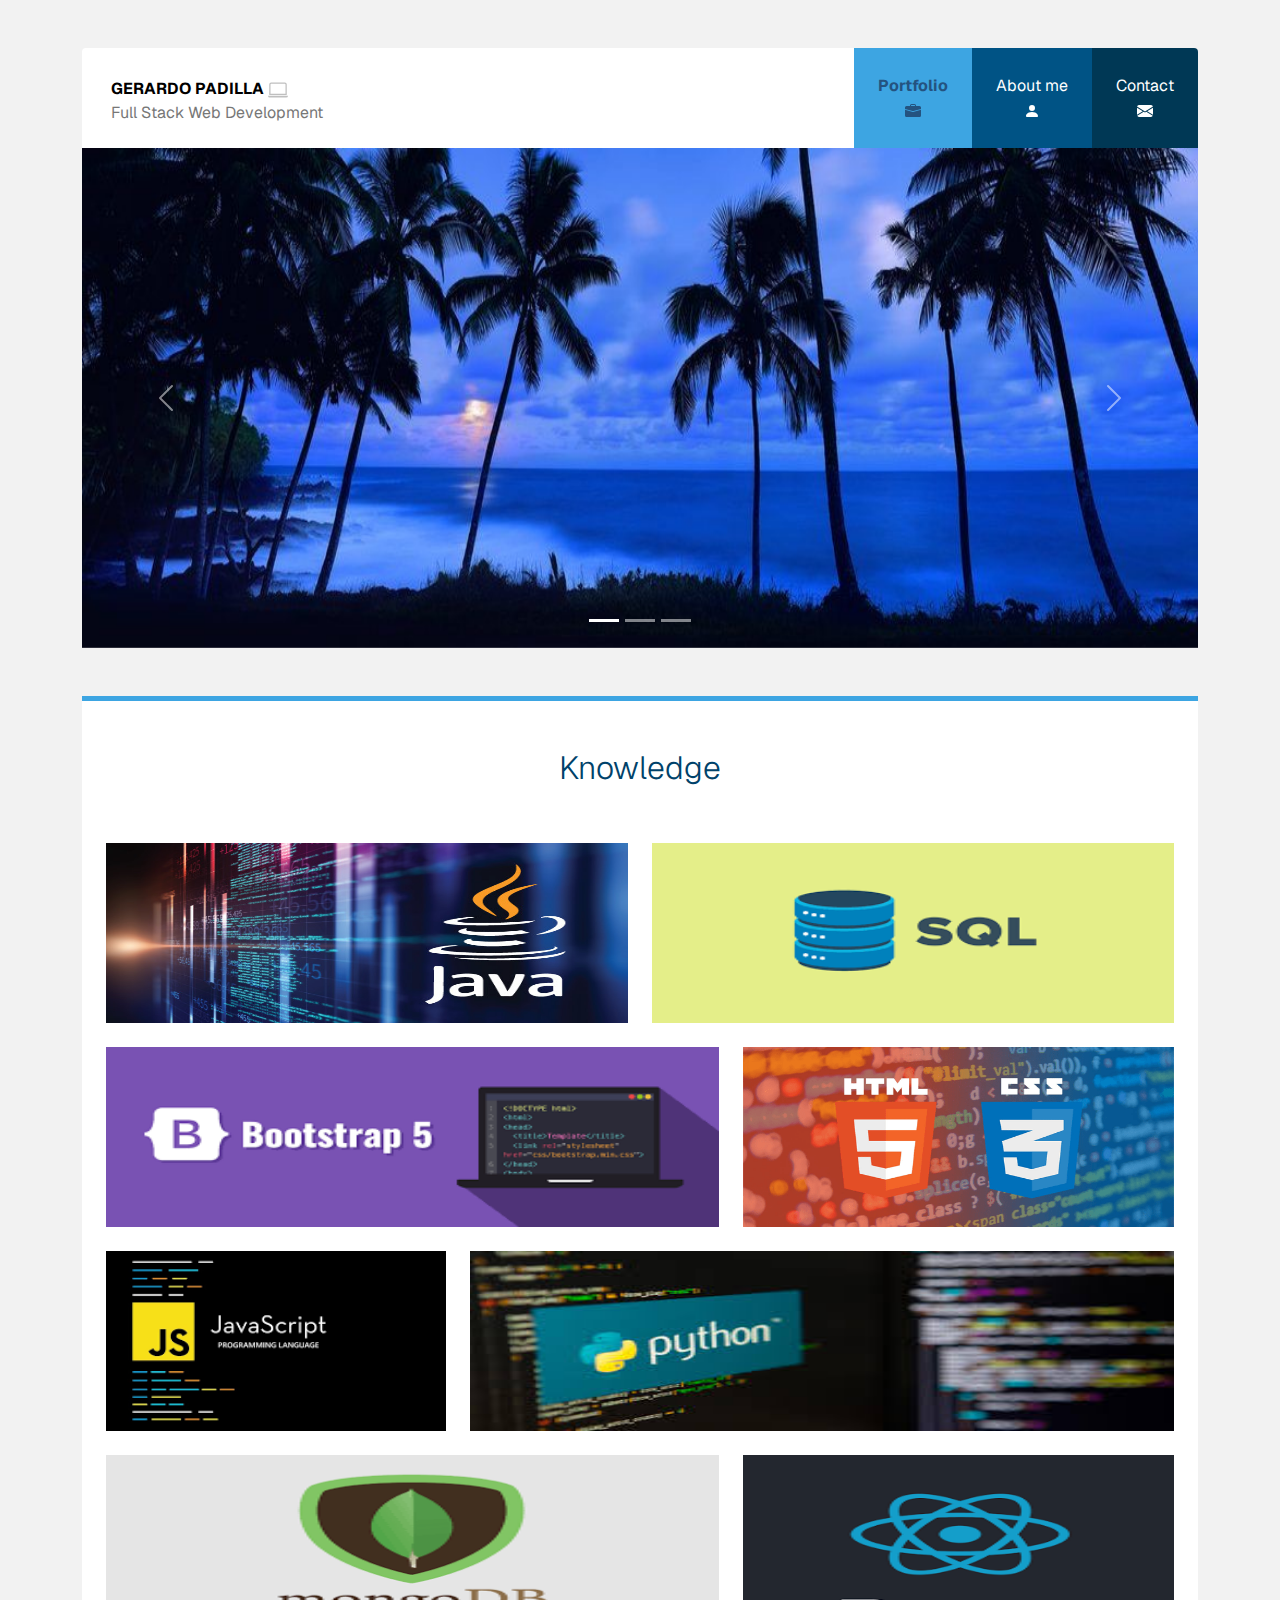
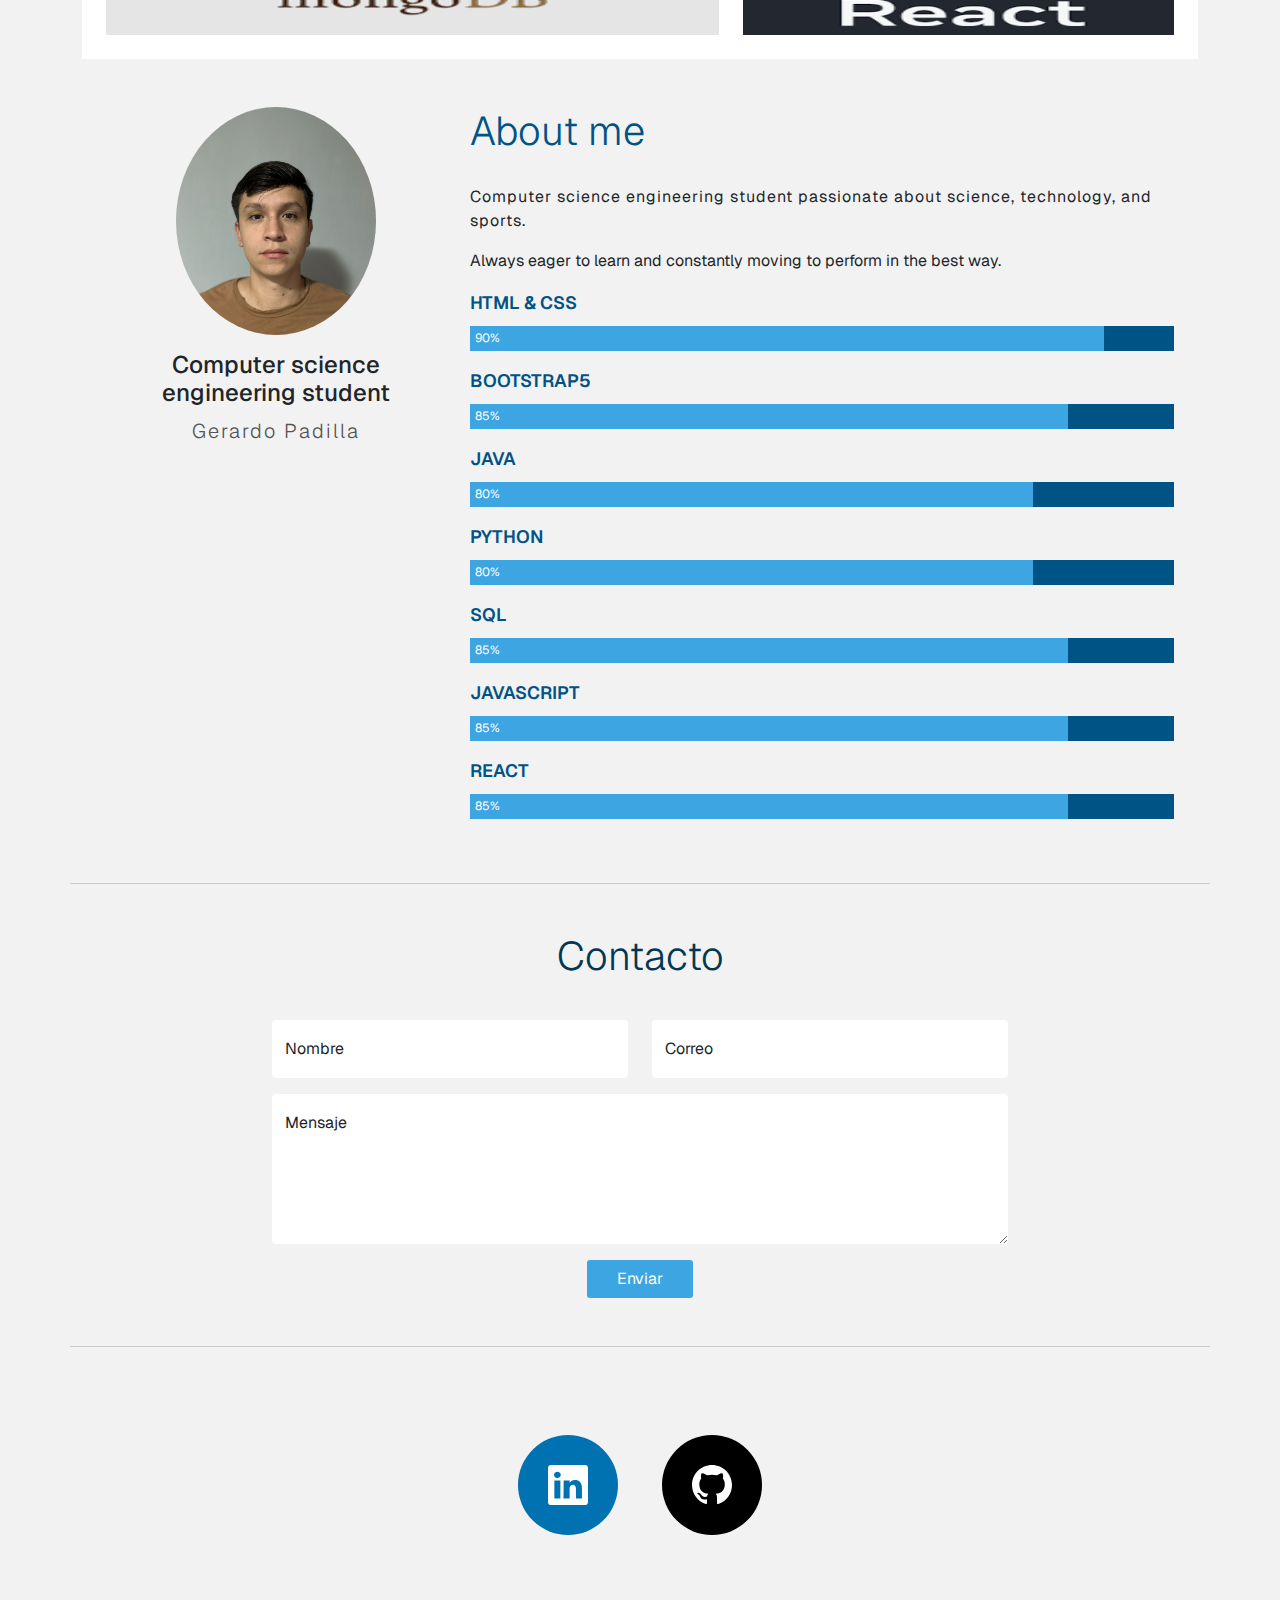
<file: index.html>
<!DOCTYPE html>
<html lang="en">
<head>
    <meta charset="UTF-8">
    <meta name="viewport" content="width=device-width, initial-scale=1.0">
    <title>Portafolio Gerardo Padilla</title>
    <link rel="preconnect" href="https://fonts.googleapis.com">
    <link rel="preconnect" href="https://fonts.gstatic.com" crossorigin>
    <link href="https://fonts.googleapis.com/css2?family=Geist:wght@100..900&display=swap" rel="stylesheet">
    <link rel="stylesheet" href="css/bootstrap.min.css">
    <link rel="stylesheet" href="css/styles.css">
</head>
<body>
    <header class="container my-5">
        <div class="nav row g-0 justify-content-between rounded-top">
            <!-- logotipo -->
            <div class="logo col-12 col-lg-auto d-flex align-items-center justify-content-center ps-4">    
                <div class="icono">
                    <h2 class="name fw-bold text-uppercase mb-0 mt-2">Gerardo Padilla</h2>
                    <svg xmlns="http://www.w3.org/2000/svg" width="16" height="16" fill="currentColor" class="bi bi-laptop" viewBox="0 0 16 16">
                        <path d="M13.5 3a.5.5 0 0 1 .5.5V11H2V3.5a.5.5 0 0 1 .5-.5zm-11-1A1.5 1.5 0 0 0 1 3.5V12h14V3.5A1.5 1.5 0 0 0 13.5 2zM0 12.5h16a1.5 1.5 0 0 1-1.5 1.5h-13A1.5 1.5 0 0 1 0 12.5"/>
                    </svg>
                    <div class="w-100">
                        <p class="mb-0">Full Stack Web Development</p>
                    </div>
                </div>
            </div>

        <!-- Enlaces -->
        <nav class="menu col-12 col-lg-auto d-flex align-items-stretch">
            <a href="index.html" class="activo c1 px-4 d-flex align-items-center text-center text-decoration-none">
                <div class="w-100">
                    <span>Portfolio</span>
                    <div class="icono">
                        <svg xmlns="http://www.w3.org/2000/svg" width="16" height="16" fill="currentColor" class="bi bi-briefcase-fill" viewBox="0 0 16 16">
                            <path d="M6.5 1A1.5 1.5 0 0 0 5 2.5V3H1.5A1.5 1.5 0 0 0 0 4.5v1.384l7.614 2.03a1.5 1.5 0 0 0 .772 0L16 5.884V4.5A1.5 1.5 0 0 0 14.5 3H11v-.5A1.5 1.5 0 0 0 9.5 1h-3zm0 1h3a.5.5 0 0 1 .5.5V3H6v-.5a.5.5 0 0 1 .5-.5z"/>
                            <path d="M0 12.5A1.5 1.5 0 0 0 1.5 14h13a1.5 1.5 0 0 0 1.5-1.5V6.85L8.129 8.947a.5.5 0 0 1-.258 0L0 6.85v5.65z"/>
                        </svg>
                    </div>
                </div>
            </a>
            <a href="aboutme.html" class="c2 px-4 d-flex align-items-center text-center text-white text-decoration-none">
                <div class="w-100">
                    <span>About me</span>
                    <div class="icono">
                        <svg xmlns="http://www.w3.org/2000/svg" width="16" height="16" fill="currentColor" class="bi bi-person-fill" viewBox="0 0 16 16">
                            <path d="M3 14s-1 0-1-1 1-4 6-4 6 3 6 4-1 1-1 1H3zm5-6a3 3 0 1 0 0-6 3 3 0 0 0 0 6z"/>
                        </svg>
                    </div>
                </div>
            </a>
            <a href="contact.html" class="c3 px-4 d-flex align-items-center text-center text-white text-decoration-none">
                <div class="w-100">
                    <span>Contact</span>
                    <div class="icono">
                        <svg xmlns="http://www.w3.org/2000/svg" width="16" height="16" fill="currentColor" class="bi bi-envelope-fill" viewBox="0 0 16 16">
                            <path d="M.05 3.555A2 2 0 0 1 2 2h12a2 2 0 0 1 1.95 1.555L8 8.414.05 3.555zM0 4.697v7.104l5.803-3.558L0 4.697zM6.761 8.83l-6.57 4.027A2 2 0 0 0 2 14h12a2 2 0 0 0 1.808-1.144l-6.57-4.027L8 9.586l-1.239-.757zm3.436-.586L16 11.801V4.697l-5.803 3.546z"/>
                        </svg>
                    </div>
                </div>
            </a>
        </nav>            
                
        </div>

        <!-- Slider -->
        <div class="row slider">
            <div class="col">
                <div class="carousel slide" data-bs-ride="carousel" id="slider">
                    <div class="carousel-inner">
                        <div class="carousel-item active">
                            <img class="change d-block w-100" src="imagenes/noche.JPG" alt="">
                        </div>
                        <div class="carousel-item">
                            <img class="change d-block w-100" src="imagenes/mar.jpeg" alt="">
                        </div>
                        <div class="carousel-item">
                            <img class="change d-block w-100" src="imagenes/gato.JPG" alt="">
                        </div>
                    </div>

                    <button class="carousel-control-prev" type="button" data-bs-target="#slider" data-bs-slide="prev">
                        <span class="carousel-control-prev-icon" aria-hidden="true"></span>
                    </button>
                    <button class="carousel-control-next" type="button" data-bs-target="#slider" data-bs-slide="next">
                        <span class="carousel-control-next-icon" aria-hidden="true"></span>
                    </button>

                    <div class="carousel-indicators">
                        <button type="button" data-bs-target="#slider" 
                                data-bs-slide-to="0" class="active" 
                                aria-current="true">
                        </button>
                        <button type="button" data-bs-target="#slider" 
                                data-bs-slide-to="1">
                        </button>
                        <button type="button" data-bs-target="#slider" 
                                data-bs-slide-to="2">
                        </button>
                    </div>
                </div>
            </div>
        </div>

    </header>

    <main>
        <div class="container">
            <!-- Portafolio -->
            <div class="row portafolio g-0 px-4 mb-5">
                <div class="col">
                    <h2 class="titulo text-center py-5">Knowledge</h2>
                    <div class="row galeria">
                        <!-- Imagen 1 -->
                        <div class="contenedor-imagen mb-4 col-12 col-lg-6">
                            <a href="#" data-bs-toggle="modal" data-bs-target="#modal-galeria1">
                                <img src="imagenes/java.jpeg" height="180" class="d-block w-100" alt="">
                            </a>
                        </div>
                        <!-- Imagen 2 -->
                        <div class="contenedor-imagen mb-4 col-6 col-lg-6">
                            <a href="#" data-bs-toggle="modal" data-bs-target="#modal-galeria2">
                                <img src="imagenes/sql.png" height="180" class="d-block w-100" alt="">
                            </a>
                        </div>
                        <!-- Imagen 3 -->
                        <div class="contenedor-imagen mb-4 col-12 col-lg-7">
                            <a href="#" data-bs-toggle="modal" data-bs-target="#modal-galeria3">
                                <img src="imagenes/bootstrap.png" height="180" class="d-block w-100" alt="">
                            </a>
                        </div>
                        <!-- Imagen 4 -->
                        <div class="contenedor-imagen mb-4 col-12 col-lg-5">
                            <a href="#" data-bs-toggle="modal" data-bs-target="#modal-galeria4">
                                <img src="imagenes/htmlCss.png" height="180" class="d-block w-100" alt="">
                            </a>
                        </div>
                        <!-- Imagen 5 -->
                        <div class="contenedor-imagen mb-4 col-6 col-lg-4 ">
                            <a href="#" data-bs-toggle="modal" data-bs-target="#modal-galeria5">
                                <img src="imagenes/js.png" height="180" class="d-block w-100" alt="">
                            </a>
                        </div>
                        <!-- Imagen 6 -->
                        <div class="contenedor-imagen mb-4 col-12 col-lg-8">
                            <a href="#" data-bs-toggle="modal" data-bs-target="#modal-galeria6">
                                <img src="imagenes/python.jpeg" height="180" class="d-block w-100" alt="">
                            </a>
                        </div>
                        <!-- Imagen 7 -->
                        <div class="contenedor-imagen mb-4 col-6 col-lg-7">
                            <a href="#" data-bs-toggle="modal" data-bs-target="#modal-galeria7">
                                <img src="imagenes/mongo.png" height="180" class="d-block w-100" alt="">
                            </a>
                        </div>
                        <!-- Imagen 8-->
                        <div class="contenedor-imagen mb-4 col-6 col-lg-5">
                            <a href="#" data-bs-toggle="modal" data-bs-target="#modal-galeria8">
                                <img src="imagenes/react.png" height="180" class="d-block w-100" alt="">
                            </a>
                        </div>
                    </div>

                    <!-- Ventana Modal1 -->
                    <div class="modal fade"
                        id="modal-galeria1"
                        tabindex="-1"
                        data-bs-backdrop="static"
                        >
                        <!-- Caja de dialogo -->
                        <div class="modal-dialog modal-dialog-centered">
                            <!-- Contenido de la caja -->
                            <div class="modal-content">
                                <div class="modal-header">
                                    <h5 class="modal-title">Java</h5>
                                    <button class="btn-close" data-bs-dismiss="modal"></button>
                                </div>
                                <!-- Cuerpo de la caja -->
                                <div class="modal-body">
                                    <div>
                                        <p>Knowledge of object-oriented programming</p>
                                            I participated in a school project where I designed a functional calculator using JAVA.   
                                    </div>
                                </div>
                            </div>
                        </div>
                    </div>
                    <!-- Ventana Modal2 -->
                    <div class="modal fade"
                        id="modal-galeria2"
                        tabindex="-1"
                        data-bs-backdrop="static"
                        >
                        <!-- Caja de dialogo -->
                        <div class="modal-dialog modal-dialog-centered">
                            <!-- Contenido de la caja -->
                            <div class="modal-content">
                                <div class="modal-header">
                                    <h5 class="modal-title">SQL</h5>
                                    <button class="btn-close" data-bs-dismiss="modal"></button>
                                </div>
                                <!-- Cuerpo de la caja -->
                                <div class="modal-body">
                                    <div>
                                        <p>I have basic knowledge of SQL, including the creation and manipulation of relational databases.</p>
                                        <p>In addition, I understand the use of primary and foreign keys to establish relationships between 
                                            tables and I have experience performing simple queries to extract and analyze data.</p>   
                                    </div>
                                </div>
                            </div>
                        </div>
                    </div>
                    <!-- Ventana Modal3 -->
                    <div class="modal fade"
                        id="modal-galeria3"
                        tabindex="-1"
                        data-bs-backdrop="static"
                        >
                        <!-- Caja de dialogo -->
                        <div class="modal-dialog modal-dialog-centered">
                            <!-- Contenido de la caja -->
                            <div class="modal-content">
                                <div class="modal-header">
                                    <h5 class="modal-title">Bootstrap5</h5>
                                    <button class="btn-close" data-bs-dismiss="modal"></button>
                                </div>
                                <!-- Cuerpo de la caja -->
                                <div class="modal-body">
                                    <div>
                                        <p>I have knowledge of Bootstrap, 
                                            the most popular CSS framework for developing modern and responsive interfaces.</p>
                                        <p>I handle the Grid System-based layout structure, 
                                            the customization of components such as buttons, forms, cards and alerts, 
                                            as well as the use of utility classes for quick styling. In addition, 
                                            I have experience implementing Navbar, 
                                            modals and carousels, ensuring a design that adapts to different devices.</p>   
                                    </div>
                                </div>
                            </div>
                        </div>
                    </div>
                    <!-- Ventana Modal4 -->
                    <div class="modal fade"
                        id="modal-galeria4"
                        tabindex="-1"
                        data-bs-backdrop="static"
                        >
                        <!-- Caja de dialogo -->
                        <div class="modal-dialog modal-dialog-centered">
                            <!-- Contenido de la caja -->
                            <div class="modal-content">
                                <div class="modal-header">
                                    <h5 class="modal-title">HTML & CSS</h5>
                                    <button class="btn-close" data-bs-dismiss="modal"></button>
                                </div>
                                <!-- Cuerpo de la caja -->
                                <div class="modal-body">
                                    <div>
                                        <p>I have a solid knowledge of HTML and CSS for creating well-organized and stylized web structures. 
                                            I handle semantic tags in HTML5 to improve accessibility and SEO, 
                                            as well as the use of CSS3 to design attractive and responsive interfaces.</p>   
                                    </div>
                                </div>
                            </div>
                        </div>
                    </div>
                    <!-- Ventana Modal5 -->
                    <div class="modal fade"
                        id="modal-galeria5"
                        tabindex="-1"
                        data-bs-backdrop="static"
                        >
                        <!-- Caja de dialogo -->
                        <div class="modal-dialog modal-dialog-centered">
                            <!-- Contenido de la caja -->
                            <div class="modal-content">
                                <div class="modal-header">
                                    <h5 class="modal-title">JavaScript</h5>
                                    <button class="btn-close" data-bs-dismiss="modal"></button>
                                </div>
                                <!-- Cuerpo de la caja -->
                                <div class="modal-body">
                                    <div>
                                        <p>I have knowledge of JavaScript for the development of interactive functionalities in web pages. 
                                            I understand fundamental concepts such as DOM manipulation, 
                                            events, functions and control structures.</p>  
                                    </div>
                                </div>
                            </div>
                        </div>
                    </div>
                    <!-- Ventana Modal6 -->
                    <div class="modal fade"
                        id="modal-galeria6"
                        tabindex="-1"
                        data-bs-backdrop="static"
                        >
                        <!-- Caja de dialogo -->
                        <div class="modal-dialog modal-dialog-centered">
                            <!-- Contenido de la caja -->
                            <div class="modal-content">
                                <div class="modal-header">
                                    <h5 class="modal-title">Python</h5>
                                    <button class="btn-close" data-bs-dismiss="modal"></button>
                                </div>
                                <!-- Cuerpo de la caja -->
                                <div class="modal-body">
                                    <div>
                                        <p>I have experience with Python at a basic level, including the use of variables, 
                                            data types, control structures (conditions and iterations), and functions. 
                                            I handle lists, dictionaries, and tuples, as well as file manipulation and the use of exceptions for error handling. 
                                            In addition, I understand the fundamentals of object-oriented programming (OOP).</p>   
                                    </div>
                                </div>
                            </div>
                        </div>
                    </div>
                    <!-- Ventana Modal7 -->
                    <div class="modal fade"
                        id="modal-galeria7"
                        tabindex="-1"
                        data-bs-backdrop="static"
                        >
                        <!-- Caja de dialogo -->
                        <div class="modal-dialog modal-dialog-centered">
                            <!-- Contenido de la caja -->
                            <div class="modal-content">
                                <div class="modal-header">
                                    <h5 class="modal-title">MongoDB</h5>
                                    <button class="btn-close" data-bs-dismiss="modal"></button>
                                </div>
                                <!-- Cuerpo de la caja -->
                                <div class="modal-body">
                                    <div>
                                        <p>I have experience in MongoDB, a document-oriented NoSQL database. 
                                            I handle basic operations such as CRUD (Create, Read, Update, Delete) 
                                            using MongoDB commands and queries with advanced filters.</p>   
                                    </div>
                                </div>
                            </div>
                        </div>
                    </div>
                    <!-- Ventana Modal8 -->
                    <div class="modal fade"
                        id="modal-galeria8"
                        tabindex="-1"
                        data-bs-backdrop="static"
                        >
                        <!-- Caja de dialogo -->
                        <div class="modal-dialog modal-dialog-centered">
                            <!-- Contenido de la caja -->
                            <div class="modal-content">
                                <div class="modal-header">
                                    <h5 class="modal-title">React</h5>
                                    <button class="btn-close" data-bs-dismiss="modal"></button>
                                </div>
                                <!-- Cuerpo de la caja -->
                                <div class="modal-body">
                                    <div>
                                        <p>I have experience in React.js for developing dynamic web interfaces and reusable components.
                                            I understand fundamental concepts such as functional and class components, 
                                            props, state (useState), effects (useEffect) and the component lifecycle.</p>   
                                    </div>
                                </div>
                            </div>
                        </div>
                    </div>
                </div>
            </div>

            <!-- Acerca de -->
            <div class="row acerca-de align-items-start px-4 mb-5">
                <div class="col-lg-4 foto text-center">
                    <img src="imagenes/foto.jpg" class="rounded-circle mb-3" width="200px" alt="">
                    <h4>Computer science engineering student</h4>
                    <p class="nombre text-center">Gerardo Padilla</p>
                </div>

                <div class="col-lg-8 info">
                    <h2 class="titulo text-center text-lg-start">About me</h2>
                    <p class="resumen">
                        Computer science engineering student passionate about science, technology, and sports.
                    </p>
                    <p class="resume">
                        Always eager to learn and constantly moving to perform in the best way.
                    </p>

                    <p class="label">HTML & CSS</p>
                    <div class="progress mb-3">
                        <div class="progress-bar text-start" 
                            role="progressbar"
                            aria-valuemin="0"
                            aria-valuemax="100"
                            aria-valuenow="90"    
                            style="width: 90%;">
                            90%
                        </div>
                    </div>
                    <p class="label">BOOTSTRAP5</p>
                    <div class="progress mb-3">
                        <div class="progress-bar text-start" 
                            role="progressbar"
                            aria-valuemin="0"
                            aria-valuemax="100"
                            aria-valuenow="85"    
                            style="width: 85%;">
                            85%
                        </div>
                    </div>
                    <p class="label">JAVA</p>
                    <div class="progress mb-3">
                        <div class="progress-bar text-start" 
                            role="progressbar"
                            aria-valuemin="0"
                            aria-valuemax="100"
                            aria-valuenow="80"    
                            style="width: 80%;">
                            80%
                        </div>
                    </div>
                    <p class="label">PYTHON</p>
                    <div class="progress mb-3">
                        <div class="progress-bar text-start" 
                            role="progressbar"
                            aria-valuemin="0"
                            aria-valuemax="100"
                            aria-valuenow="80"    
                            style="width: 80%;">
                            80%
                        </div>
                    </div>
                    <p class="label">SQL</p>
                    <div class="progress mb-3">
                        <div class="progress-bar text-start" 
                            role="progressbar"
                            aria-valuemin="0"
                            aria-valuemax="100"
                            aria-valuenow="85"    
                            style="width: 85%;">
                            85%
                        </div>
                    </div>
                    <p class="label">JAVASCRIPT</p>
                    <div class="progress mb-3">
                        <div class="progress-bar text-start" 
                            role="progressbar"
                            aria-valuemin="0"
                            aria-valuemax="100"
                            aria-valuenow="85"    
                            style="width: 85%;">
                            85%
                        </div>
                    </div>
                    <p class="label">REACT</p>
                    <div class="progress mb-3">
                        <div class="progress-bar text-start" 
                            role="progressbar"
                            aria-valuemin="0"
                            aria-valuemax="100"
                            aria-valuenow="85"    
                            style="width: 85%;">
                            85%
                        </div>
                    </div>
                </div>
            </div>

            <!-- Formulario de contacto -->
            <div class="row contacto justify-content-center py-5 mb-5">
                <div class="col-12 col-lg-8">
                    <h2 class="titulo">Contacto</h2>
                    <form action="" class="formulario">
                        <div class="row">
                            <div class="col-12 col-lg-6">
                                <div class="form-floating mb-3">
                                    <input type="text" name="nombre" id="nombre" class="form-control" placeholder="">
                                    <label for="nombre" class="form-label">Nombre</label>
                                </div>
                            </div>
                            <div class="col-12 col-lg-6">
                                <div class="form-floating mb-3">
                                    <input type="email" name="correo" id="correo" class="form-control" placeholder="">
                                    <label for="nombre" class="form-label">Correo</label>
                                </div>
                            </div>

                            <div class="col-12">
                                <div class="form-floating mb-3">
                                    <textarea name="mensaje" id="mensaje" class="form-control" placeholder=""></textarea>
                                    <label for="mensaje">Mensaje</label>
                                </div>
                                <div class="d-flex justify-content-center">
                                    <button class="boton" type="submit">Enviar</button>
                                </div>
                            </div>
                        </div>
                    </form>
                </div>
            </div>
        </div>
    </main>

    <footer>
        <div class="container">
            <div class="row redes-sociales justify-content-center">
                <div class="col-auto">
                    <a href="https://www.linkedin.com/in/gerardo-yair-padilla-belmonte-677584265/" class="icono linkedin d-inline-flex align-items-center justify-content-center">
                        <svg xmlns="http://www.w3.org/2000/svg" width="16" height="16" fill="currentColor" class="bi bi-linkedin" viewBox="0 0 16 16">
                            <path d="M0 1.146C0 .513.526 0 1.175 0h13.65C15.474 0 16 .513 16 1.146v13.708c0 .633-.526 1.146-1.175 1.146H1.175C.526 16 0 15.487 0 14.854zm4.943 12.248V6.169H2.542v7.225zm-1.2-8.212c.837 0 1.358-.554 1.358-1.248-.015-.709-.52-1.248-1.342-1.248S2.4 3.226 2.4 3.934c0 .694.521 1.248 1.327 1.248zm4.908 8.212V9.359c0-.216.016-.432.08-.586.173-.431.568-.878 1.232-.878.869 0 1.216.662 1.216 1.634v3.865h2.401V9.25c0-2.22-1.184-3.252-2.764-3.252-1.274 0-1.845.7-2.165 1.193v.025h-.016l.016-.025V6.169h-2.4c.03.678 0 7.225 0 7.225z"/>
                        </svg>
                    </a>
                    <a href="https://github.com/GeraPad12" class="icono git d-inline-flex align-items-center justify-content-center">
                        <svg xmlns="http://www.w3.org/2000/svg" width="16" height="16" fill="currentColor" class="bi bi-github" viewBox="0 0 16 16">
                            <path d="M8 0C3.58 0 0 3.58 0 8c0 3.54 2.29 6.53 5.47 7.59.4.07.55-.17.55-.38 0-.19-.01-.82-.01-1.49-2.01.37-2.53-.49-2.69-.94-.09-.23-.48-.94-.82-1.13-.28-.15-.68-.52-.01-.53.63-.01 1.08.58 1.23.82.72 1.21 1.87.87 2.33.66.07-.52.28-.87.51-1.07-1.78-.2-3.64-.89-3.64-3.95 0-.87.31-1.59.82-2.15-.08-.2-.36-1.02.08-2.12 0 0 .67-.21 2.2.82.64-.18 1.32-.27 2-.27s1.36.09 2 .27c1.53-1.04 2.2-.82 2.2-.82.44 1.1.16 1.92.08 2.12.51.56.82 1.27.82 2.15 0 3.07-1.87 3.75-3.65 3.95.29.25.54.73.54 1.48 0 1.07-.01 1.93-.01 2.2 0 .21.15.46.55.38A8.01 8.01 0 0 0 16 8c0-4.42-3.58-8-8-8"/>
                        </svg>
                    </a>
                </div>
            </div>
        </div>
    </footer>

    <script src="/js/app.js"></script>
    <script src="js/bootstrap.bundle.min.js"></script>
</body>
</html>
</file>
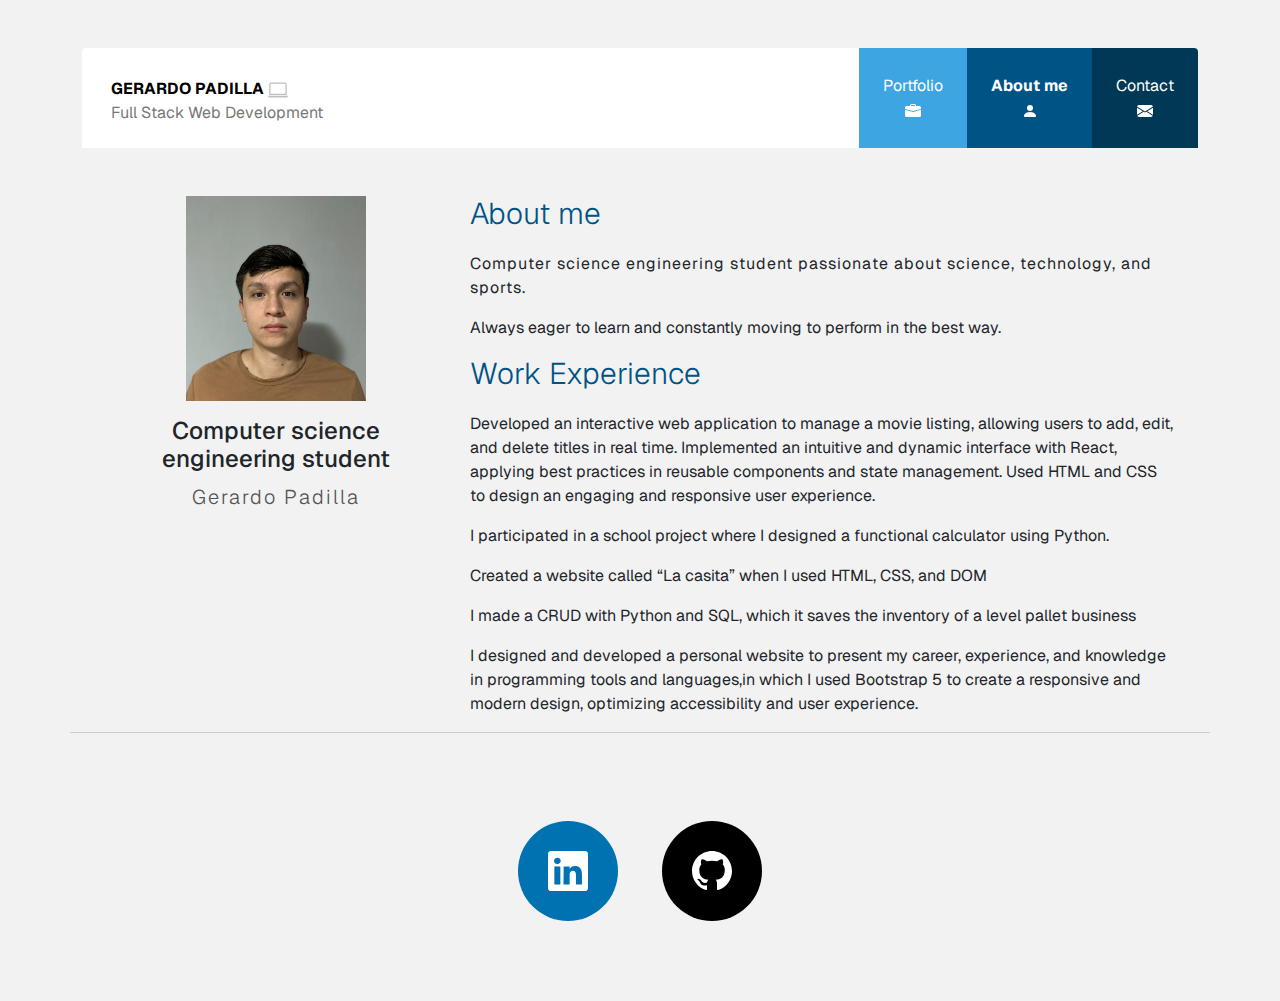
<file: aboutme.html>
<!DOCTYPE html>
<html lang="en">
<head>
    <meta charset="UTF-8">
    <meta name="viewport" content="width=device-width, initial-scale=1.0">
    <title>About me</title>
    <link rel="preconnect" href="https://fonts.googleapis.com">
    <link rel="preconnect" href="https://fonts.gstatic.com" crossorigin>
    <link href="https://fonts.googleapis.com/css2?family=Geist:wght@100..900&display=swap" rel="stylesheet">
    <link rel="stylesheet" href="css/bootstrap.min.css">
    <link rel="stylesheet" href="css/styles.css">
</head>
<body>
    <header class="container my-5">
        <div class="nav row g-0 justify-content-between rounded-top">
            <!-- logotipo -->
            <div class="logo col-12 col-lg-auto d-flex align-items-center justify-content-center ps-4">    
                <div class="icono">
                    <h2 class="name fw-bold text-uppercase mb-0 mt-2">Gerardo Padilla</h2>
                    <svg xmlns="http://www.w3.org/2000/svg" width="16" height="16" fill="currentColor" class="bi bi-laptop" viewBox="0 0 16 16">
                        <path d="M13.5 3a.5.5 0 0 1 .5.5V11H2V3.5a.5.5 0 0 1 .5-.5zm-11-1A1.5 1.5 0 0 0 1 3.5V12h14V3.5A1.5 1.5 0 0 0 13.5 2zM0 12.5h16a1.5 1.5 0 0 1-1.5 1.5h-13A1.5 1.5 0 0 1 0 12.5"/>
                    </svg>
                    <div class="w-100">
                        <p class="mb-0">Full Stack Web Development</p>
                    </div>
                </div>
            </div>

        <!-- Enlaces -->
        <nav class="menu col-12 col-lg-auto d-flex align-items-stretch">
            <a href="index.html" class="c1 px-4 d-flex align-items-center text-center text-white text-decoration-none">
                <div class="w-100">
                    <span>Portfolio</span>
                    <div class="icono">
                        <svg xmlns="http://www.w3.org/2000/svg" width="16" height="16" fill="currentColor" class="bi bi-briefcase-fill" viewBox="0 0 16 16">
                            <path d="M6.5 1A1.5 1.5 0 0 0 5 2.5V3H1.5A1.5 1.5 0 0 0 0 4.5v1.384l7.614 2.03a1.5 1.5 0 0 0 .772 0L16 5.884V4.5A1.5 1.5 0 0 0 14.5 3H11v-.5A1.5 1.5 0 0 0 9.5 1h-3zm0 1h3a.5.5 0 0 1 .5.5V3H6v-.5a.5.5 0 0 1 .5-.5z"/>
                            <path d="M0 12.5A1.5 1.5 0 0 0 1.5 14h13a1.5 1.5 0 0 0 1.5-1.5V6.85L8.129 8.947a.5.5 0 0 1-.258 0L0 6.85v5.65z"/>
                        </svg>
                    </div>
                </div>
            </a>
            <a href="aboutme.html" class="activo c2 px-4 d-flex align-items-center text-center text-white text-decoration-none">
                <div class="w-100">
                    <span>About me</span>
                    <div class="icono">
                        <svg xmlns="http://www.w3.org/2000/svg" width="16" height="16" fill="currentColor" class="bi bi-person-fill" viewBox="0 0 16 16">
                            <path d="M3 14s-1 0-1-1 1-4 6-4 6 3 6 4-1 1-1 1H3zm5-6a3 3 0 1 0 0-6 3 3 0 0 0 0 6z"/>
                        </svg>
                    </div>
                </div>
            </a>
            <a href="contact.html" class="c3 px-4 d-flex align-items-center text-center text-white text-decoration-none">
                <div class="w-100">
                    <span>Contact</span>
                    <div class="icono">
                        <svg xmlns="http://www.w3.org/2000/svg" width="16" height="16" fill="currentColor" class="bi bi-envelope-fill" viewBox="0 0 16 16">
                            <path d="M.05 3.555A2 2 0 0 1 2 2h12a2 2 0 0 1 1.95 1.555L8 8.414.05 3.555zM0 4.697v7.104l5.803-3.558L0 4.697zM6.761 8.83l-6.57 4.027A2 2 0 0 0 2 14h12a2 2 0 0 0 1.808-1.144l-6.57-4.027L8 9.586l-1.239-.757zm3.436-.586L16 11.801V4.697l-5.803 3.546z"/>
                        </svg>
                    </div>
                </div>
            </a>
        </nav>            
                
        </div>

    </header>

    <main>
        <div class="container">
            <div class="row acerca-de align-items-start px-4 mb-5" style="border-bottom: 1px solid #cbcbcb;">
                <div class="col-lg-4 foto text-center">
                    <img src="imagenes/foto.jpg" class="mb-3" width="180px" alt="">
                    <h4>Computer science engineering student</h4>
                    <p class="nombre text-center">Gerardo Padilla</p>
                </div>
                <div class="col-lg-8 info">
                    <h2 class="titulo2 text-center text-lg-start">About me</h2>
                    <p class="resumen">
                        Computer science engineering student passionate about science, technology, and sports.
                    </p>
                    <p class="resume">
                        Always eager to learn and constantly moving to perform in the best way.
                    </p>
                    <h3 class="titulo2 text-center text-lg-start">Work Experience</h3>
                    <p class="resume">
                        Developed an interactive web application to manage a movie listing, 
                        allowing users to add, edit, and delete titles in real time. Implemented an 
                        intuitive and dynamic interface with React, applying best practices in reusable components 
                        and state management. Used HTML and CSS to design an engaging and responsive user experience.
                    </p>
                    <p class="resume">
                        I participated in a school project where I designed a functional calculator using Python.
                    </p>
                    <p class="resume">
                        Created a website called “La casita” when I used HTML, CSS, and DOM
                    </p>
                    <p class="resume">
                        I made a CRUD with Python and SQL, which it saves the inventory of a level pallet business
                    </p>
                    <p class="resume">
                        I designed and developed a personal website to present my career, experience, 
                        and knowledge in programming tools and languages, 
                        ​​in which I used Bootstrap 5 to create a responsive and modern design, optimizing accessibility and user experience.
                    </p>
                </div>
            </div>
        </div>
    </main>

    <footer>
        <div class="container">
            <div class="row redes-sociales justify-content-center">
                <div class="col-auto">
                    <a href="https://www.linkedin.com/in/gerardo-yair-padilla-belmonte-677584265/" class="icono linkedin d-inline-flex align-items-center justify-content-center">
                        <svg xmlns="http://www.w3.org/2000/svg" width="16" height="16" fill="currentColor" class="bi bi-linkedin" viewBox="0 0 16 16">
                            <path d="M0 1.146C0 .513.526 0 1.175 0h13.65C15.474 0 16 .513 16 1.146v13.708c0 .633-.526 1.146-1.175 1.146H1.175C.526 16 0 15.487 0 14.854zm4.943 12.248V6.169H2.542v7.225zm-1.2-8.212c.837 0 1.358-.554 1.358-1.248-.015-.709-.52-1.248-1.342-1.248S2.4 3.226 2.4 3.934c0 .694.521 1.248 1.327 1.248zm4.908 8.212V9.359c0-.216.016-.432.08-.586.173-.431.568-.878 1.232-.878.869 0 1.216.662 1.216 1.634v3.865h2.401V9.25c0-2.22-1.184-3.252-2.764-3.252-1.274 0-1.845.7-2.165 1.193v.025h-.016l.016-.025V6.169h-2.4c.03.678 0 7.225 0 7.225z"/>
                        </svg>
                    </a>
                    <a href="https://github.com/GeraPad12" class="icono git d-inline-flex align-items-center justify-content-center">
                        <svg xmlns="http://www.w3.org/2000/svg" width="16" height="16" fill="currentColor" class="bi bi-github" viewBox="0 0 16 16">
                            <path d="M8 0C3.58 0 0 3.58 0 8c0 3.54 2.29 6.53 5.47 7.59.4.07.55-.17.55-.38 0-.19-.01-.82-.01-1.49-2.01.37-2.53-.49-2.69-.94-.09-.23-.48-.94-.82-1.13-.28-.15-.68-.52-.01-.53.63-.01 1.08.58 1.23.82.72 1.21 1.87.87 2.33.66.07-.52.28-.87.51-1.07-1.78-.2-3.64-.89-3.64-3.95 0-.87.31-1.59.82-2.15-.08-.2-.36-1.02.08-2.12 0 0 .67-.21 2.2.82.64-.18 1.32-.27 2-.27s1.36.09 2 .27c1.53-1.04 2.2-.82 2.2-.82.44 1.1.16 1.92.08 2.12.51.56.82 1.27.82 2.15 0 3.07-1.87 3.75-3.65 3.95.29.25.54.73.54 1.48 0 1.07-.01 1.93-.01 2.2 0 .21.15.46.55.38A8.01 8.01 0 0 0 16 8c0-4.42-3.58-8-8-8"/>
                        </svg>
                    </a>
                </div>
            </div>
        </div>
    </footer>

    <script src="/js/app.js"></script>
    <script src="js/bootstrap.bundle.min.js"></script>
</body>
</html>
</file>
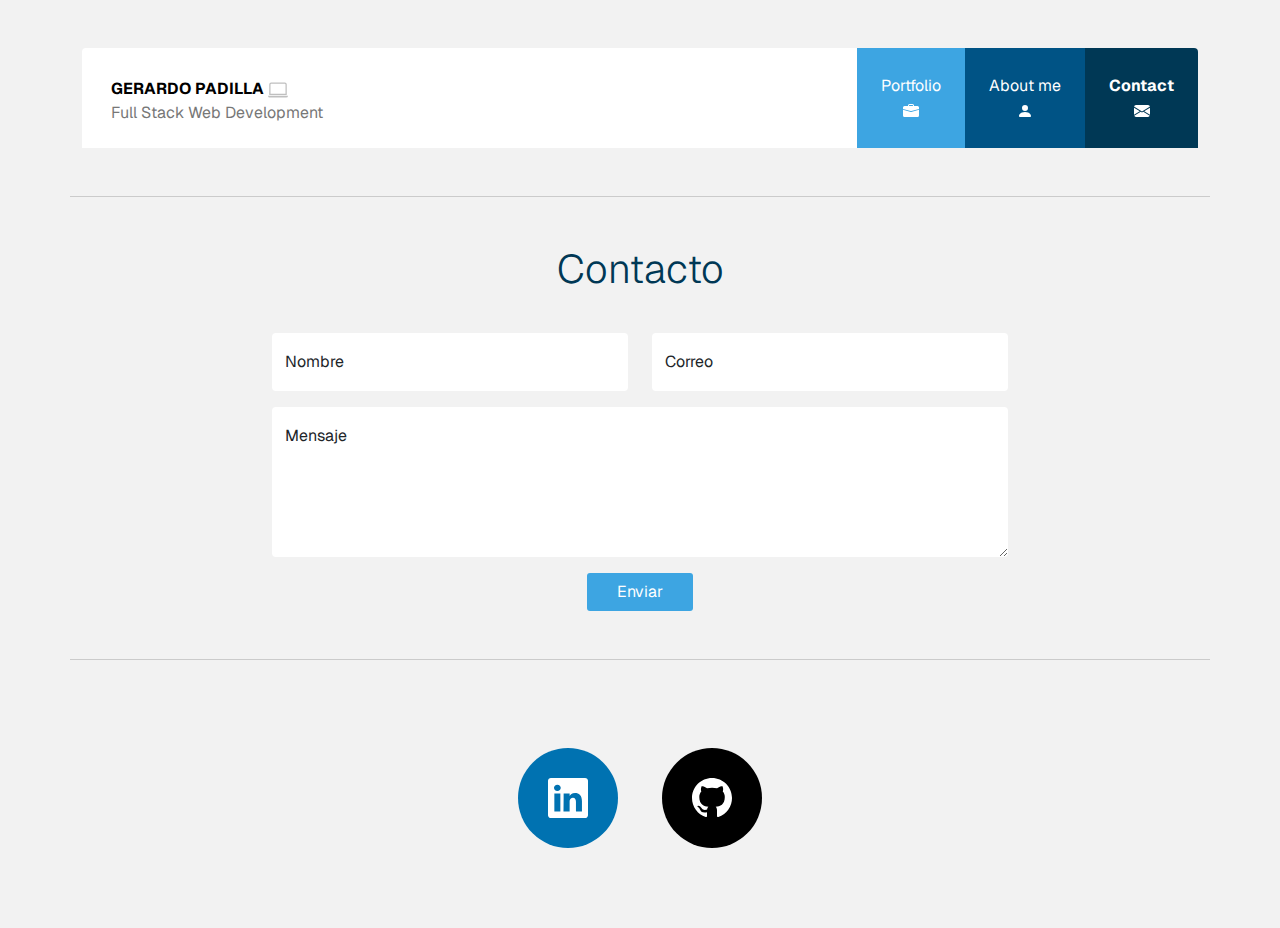
<file: contact.html>
<!DOCTYPE html>
<html lang="en">
<head>
    <meta charset="UTF-8">
    <meta name="viewport" content="width=device-width, initial-scale=1.0">
    <title>Contact</title>
    <link rel="preconnect" href="https://fonts.googleapis.com">
    <link rel="preconnect" href="https://fonts.gstatic.com" crossorigin>
    <link href="https://fonts.googleapis.com/css2?family=Geist:wght@100..900&display=swap" rel="stylesheet">
    <link rel="stylesheet" href="css/bootstrap.min.css">
    <link rel="stylesheet" href="css/styles.css">
</head>
<body>

    <header class="container my-5">
        <div class="nav row g-0 justify-content-between rounded-top">
            <!-- logotipo -->
            <div class="logo col-12 col-lg-auto d-flex align-items-center justify-content-center ps-4">    
                <div class="icono">
                    <h2 class="name fw-bold text-uppercase mb-0 mt-2">Gerardo Padilla</h2>
                    <svg xmlns="http://www.w3.org/2000/svg" width="16" height="16" fill="currentColor" class="bi bi-laptop" viewBox="0 0 16 16">
                        <path d="M13.5 3a.5.5 0 0 1 .5.5V11H2V3.5a.5.5 0 0 1 .5-.5zm-11-1A1.5 1.5 0 0 0 1 3.5V12h14V3.5A1.5 1.5 0 0 0 13.5 2zM0 12.5h16a1.5 1.5 0 0 1-1.5 1.5h-13A1.5 1.5 0 0 1 0 12.5"/>
                    </svg>
                    <div class="w-100">
                        <p class="mb-0">Full Stack Web Development</p>
                    </div>
                </div>
            </div>

        <!-- Enlaces -->
        <nav class="menu col-12 col-lg-auto d-flex align-items-stretch">
            <a href="index.html" class="c1 px-4 d-flex align-items-center text-center text-white text-decoration-none">
                <div class="w-100">
                    <span>Portfolio</span>
                    <div class="icono">
                        <svg xmlns="http://www.w3.org/2000/svg" width="16" height="16" fill="currentColor" class="bi bi-briefcase-fill" viewBox="0 0 16 16">
                            <path d="M6.5 1A1.5 1.5 0 0 0 5 2.5V3H1.5A1.5 1.5 0 0 0 0 4.5v1.384l7.614 2.03a1.5 1.5 0 0 0 .772 0L16 5.884V4.5A1.5 1.5 0 0 0 14.5 3H11v-.5A1.5 1.5 0 0 0 9.5 1h-3zm0 1h3a.5.5 0 0 1 .5.5V3H6v-.5a.5.5 0 0 1 .5-.5z"/>
                            <path d="M0 12.5A1.5 1.5 0 0 0 1.5 14h13a1.5 1.5 0 0 0 1.5-1.5V6.85L8.129 8.947a.5.5 0 0 1-.258 0L0 6.85v5.65z"/>
                        </svg>
                    </div>
                </div>
            </a>
            <a href="aboutme.html" class="c2 px-4 d-flex align-items-center text-center text-white text-decoration-none">
                <div class="w-100">
                    <span>About me</span>
                    <div class="icono">
                        <svg xmlns="http://www.w3.org/2000/svg" width="16" height="16" fill="currentColor" class="bi bi-person-fill" viewBox="0 0 16 16">
                            <path d="M3 14s-1 0-1-1 1-4 6-4 6 3 6 4-1 1-1 1H3zm5-6a3 3 0 1 0 0-6 3 3 0 0 0 0 6z"/>
                        </svg>
                    </div>
                </div>
            </a>
            <a href="contact.html" class="activo c3 px-4 d-flex align-items-center text-center text-white text-decoration-none">
                <div class="w-100">
                    <span>Contact</span>
                    <div class="icono">
                        <svg xmlns="http://www.w3.org/2000/svg" width="16" height="16" fill="currentColor" class="bi bi-envelope-fill" viewBox="0 0 16 16">
                            <path d="M.05 3.555A2 2 0 0 1 2 2h12a2 2 0 0 1 1.95 1.555L8 8.414.05 3.555zM0 4.697v7.104l5.803-3.558L0 4.697zM6.761 8.83l-6.57 4.027A2 2 0 0 0 2 14h12a2 2 0 0 0 1.808-1.144l-6.57-4.027L8 9.586l-1.239-.757zm3.436-.586L16 11.801V4.697l-5.803 3.546z"/>
                        </svg>
                    </div>
                </div>
            </a>
        </nav>            
                
        </div>

    </header>

    <main>
        <div class="container">
            <!-- Formulario de contacto -->
            <div class="row contacto justify-content-center py-5 mb-5">
                <div class="col-12 col-lg-8">
                    <h2 class="titulo">Contacto</h2>
                    <form action="" class="formulario">
                        <div class="row">
                            <div class="col-12 col-lg-6">
                                <div class="form-floating mb-3">
                                    <input type="text" name="nombre" id="nombre" class="form-control" placeholder="">
                                    <label for="nombre" class="form-label">Nombre</label>
                                </div>
                            </div>
                            <div class="col-12 col-lg-6">
                                <div class="form-floating mb-3">
                                    <input type="email" name="correo" id="correo" class="form-control" placeholder="">
                                    <label for="nombre" class="form-label">Correo</label>
                                </div>
                            </div>

                            <div class="col-12">
                                <div class="form-floating mb-3">
                                    <textarea name="mensaje" id="mensaje" class="form-control" placeholder=""></textarea>
                                    <label for="mensaje">Mensaje</label>
                                </div>
                                <div class="d-flex justify-content-center">
                                    <button class="boton" type="submit">Enviar</button>
                                </div>
                            </div>
                        </div>
                    </form>
                </div>
            </div>
        </div>
    </main>

    <footer>
        <div class="container">
            <div class="row redes-sociales justify-content-center">
                <div class="col-auto">
                    <a href="https://www.linkedin.com/in/gerardo-yair-padilla-belmonte-677584265/" class="icono linkedin d-inline-flex align-items-center justify-content-center">
                        <svg xmlns="http://www.w3.org/2000/svg" width="16" height="16" fill="currentColor" class="bi bi-linkedin" viewBox="0 0 16 16">
                            <path d="M0 1.146C0 .513.526 0 1.175 0h13.65C15.474 0 16 .513 16 1.146v13.708c0 .633-.526 1.146-1.175 1.146H1.175C.526 16 0 15.487 0 14.854zm4.943 12.248V6.169H2.542v7.225zm-1.2-8.212c.837 0 1.358-.554 1.358-1.248-.015-.709-.52-1.248-1.342-1.248S2.4 3.226 2.4 3.934c0 .694.521 1.248 1.327 1.248zm4.908 8.212V9.359c0-.216.016-.432.08-.586.173-.431.568-.878 1.232-.878.869 0 1.216.662 1.216 1.634v3.865h2.401V9.25c0-2.22-1.184-3.252-2.764-3.252-1.274 0-1.845.7-2.165 1.193v.025h-.016l.016-.025V6.169h-2.4c.03.678 0 7.225 0 7.225z"/>
                        </svg>
                    </a>
                    <a href="https://github.com/GeraPad12" class="icono git d-inline-flex align-items-center justify-content-center">
                        <svg xmlns="http://www.w3.org/2000/svg" width="16" height="16" fill="currentColor" class="bi bi-github" viewBox="0 0 16 16">
                            <path d="M8 0C3.58 0 0 3.58 0 8c0 3.54 2.29 6.53 5.47 7.59.4.07.55-.17.55-.38 0-.19-.01-.82-.01-1.49-2.01.37-2.53-.49-2.69-.94-.09-.23-.48-.94-.82-1.13-.28-.15-.68-.52-.01-.53.63-.01 1.08.58 1.23.82.72 1.21 1.87.87 2.33.66.07-.52.28-.87.51-1.07-1.78-.2-3.64-.89-3.64-3.95 0-.87.31-1.59.82-2.15-.08-.2-.36-1.02.08-2.12 0 0 .67-.21 2.2.82.64-.18 1.32-.27 2-.27s1.36.09 2 .27c1.53-1.04 2.2-.82 2.2-.82.44 1.1.16 1.92.08 2.12.51.56.82 1.27.82 2.15 0 3.07-1.87 3.75-3.65 3.95.29.25.54.73.54 1.48 0 1.07-.01 1.93-.01 2.2 0 .21.15.46.55.38A8.01 8.01 0 0 0 16 8c0-4.42-3.58-8-8-8"/>
                        </svg>
                    </a>
                </div>
            </div>
        </div>
    </footer>
</body>
</html>
</file>
<file: css/styles.css>
body{
    background-color: #f2f2f2;
    font-family: "Geist", sans-serif;
}

header .nav{
    min-height: 100px;
    overflow: hidden;
    background: #fff;
}

header .change{
    height: 500px;
}

header .logo h2,
header .logo p{
    font-size: 16px;
    display: inline-block;
}

header .logo .icono{
    color: #bfbfbf;
    padding: 5px;
}

header .logo h2{
    color: black;
}

header .logo p{
    color: #777;
}

header .logo svg{
    width: 20px;
    height: 20px;
}

header .menu .c1 {background: #3da5e2;}
header .menu .c2 {background: #005385;}
header .menu .c3 {background: #003855;}

header .menu .c1:hover {background: #1ba0ef;}
header .menu .c2:hover {background: #00426a;}
header .menu .c3:hover {background: #002d44;}

header .menu .activo{
    color: #245380;
    font-weight: bold;
}

/* Main */
/* Portafolio */
.portafolio{
    border-top: 5px solid #3da5e2;
    background: white;
}

.portafolio .titulo{
    color: #00426a;
    font-family: "Geist", sans-serif;
    font-weight: 300;
}

.portafolio .galeria .contenedor-imagen{
    max-height: 180px;
    overflow: hidden;
}

.portafolio .galeria .contenedor-imagen{
    transition: background-color 0.3s ease-in-out;
}

.portafolio .galeria .contenedor-imagen:hover img{
    background-color: darkblue;
    transform: scale(1.1);
    opacity: .3;
}

/* Ventana Modal */
.modal-dialog{
    max-width: 600px;
}

/* Acerca de */

.acerca-de .foto .nombre{
    color: #545454;
    font-weight: 300;
    font-size: 20px;
    letter-spacing: 2px;
}


.acerca-de .info .titulo{
    color: #005385;
    font-family: "Geist", sans-serif;
    font-weight: 300;
    font-size: 40px;
    margin-bottom: 30px;
}

.acerca-de .info .titulo2{
    color: #005385;
    font-family: "Geist", sans-serif;
    font-weight: 300;
    font-size: 30px;
    margin-bottom: 20px;
}


.acerca-de .info .resumen {
    letter-spacing: 1px;
}

.acerca-de .info .label {
    font-size: 18px;
    font-weight: 600;
    color: #005385;
    margin-bottom: 10px;
}

.acerca-de .info .progress{
    background: #005385;
    border-radius: 0;
    height: 25px;
}

.acerca-de .info .progress-bar{
    background: #3da5e2;
    line-height: 25px;
    padding-left: 5px;
}

/* Contacto */
.contacto{
    border-top: 1px solid #cbcbcb;
    border-bottom: 1px solid #cbcbcb;
}

.contacto .titulo {
    color: #003855;
    font-family: "Geist", sans-serif;
    font-weight: 300;
    font-size: 40px;
    margin-bottom: 40px;
    text-align: center;
}

.contacto .formulario input[type="text"],
.contacto .formulario input[type="email"],
.contacto .formulario textarea {
    padding: 15px;
    border: none;
    font-family: "Geist", sans-serif;
}

.contacto .formulario textarea {
    height: 150px;
    min-height: 150px;
    max-height: 250px;
}

.contacto .formulario .boton {
    background: #3da5e2;
    border: none;
    padding: 7px 30px;
    color: #fff;
    font-family: "Geist", sans-serif;
    cursor: pointer;
    width: auto;
    border-radius: 3px;
}

.contacto .formulario .boton:hover{
    background: #1ba0ef;
}

/* Footer */
.redes-sociales {
    padding: 40px 0;
    margin-bottom: 40px;
}

.redes-sociales .icono {
    width: 100px;
    height: 100px;
    color: #fff;
    background: #cbcbcb;
    display: inline-block;
    margin: 0px 20px;
    text-decoration: none;
    border-radius: 100px;
    transition: all .3s ease;
}

.redes-sociales .icono svg{
    width: 40px;
    height: 40px;
}

.redes-sociales .linkedin {background: #0072b1;}
.redes-sociales .git {background: black;}
/* MEDIAQUERIES */
/* Dispositivo sm */
@media screen and (max-width: 576px){
	.redes-sociales .icono {
		width: 50px;
		height: 50px;
	}

	.redes-sociales .icono svg {
		width: 25px;
		height: 25px;
	}

    header .change{
        height: 350px;
    }

}

/* Dispositivo md */
@media screen and (max-width: 768px){
    header .change{
        height: 400px;
    }
}

/* Dispositivo lg */
@media screen and (max-width: 992px){
	.logo {
		height: 76px;
	}

    header .menu {
		min-height: 76px;
	}

	header .menu a {
		width: 100%;
	}

    header .change{
        height: 350px;
    }

.portafolio .galeria .contenedor-imagen:nth-child(1){order: 1;}
.portafolio .galeria .contenedor-imagen:nth-child(2){order: 2;}
.portafolio .galeria .contenedor-imagen:nth-child(3){order: 4;}
.portafolio .galeria .contenedor-imagen:nth-child(4){order: 5;}
.portafolio .galeria .contenedor-imagen:nth-child(5){order: 3;}
.portafolio .galeria .contenedor-imagen:nth-child(6){order: 6;}
.portafolio .galeria .contenedor-imagen:nth-child(7){order: 7;}
.portafolio .galeria .contenedor-imagen:nth-child(8){order: 8;}
}
</file>
